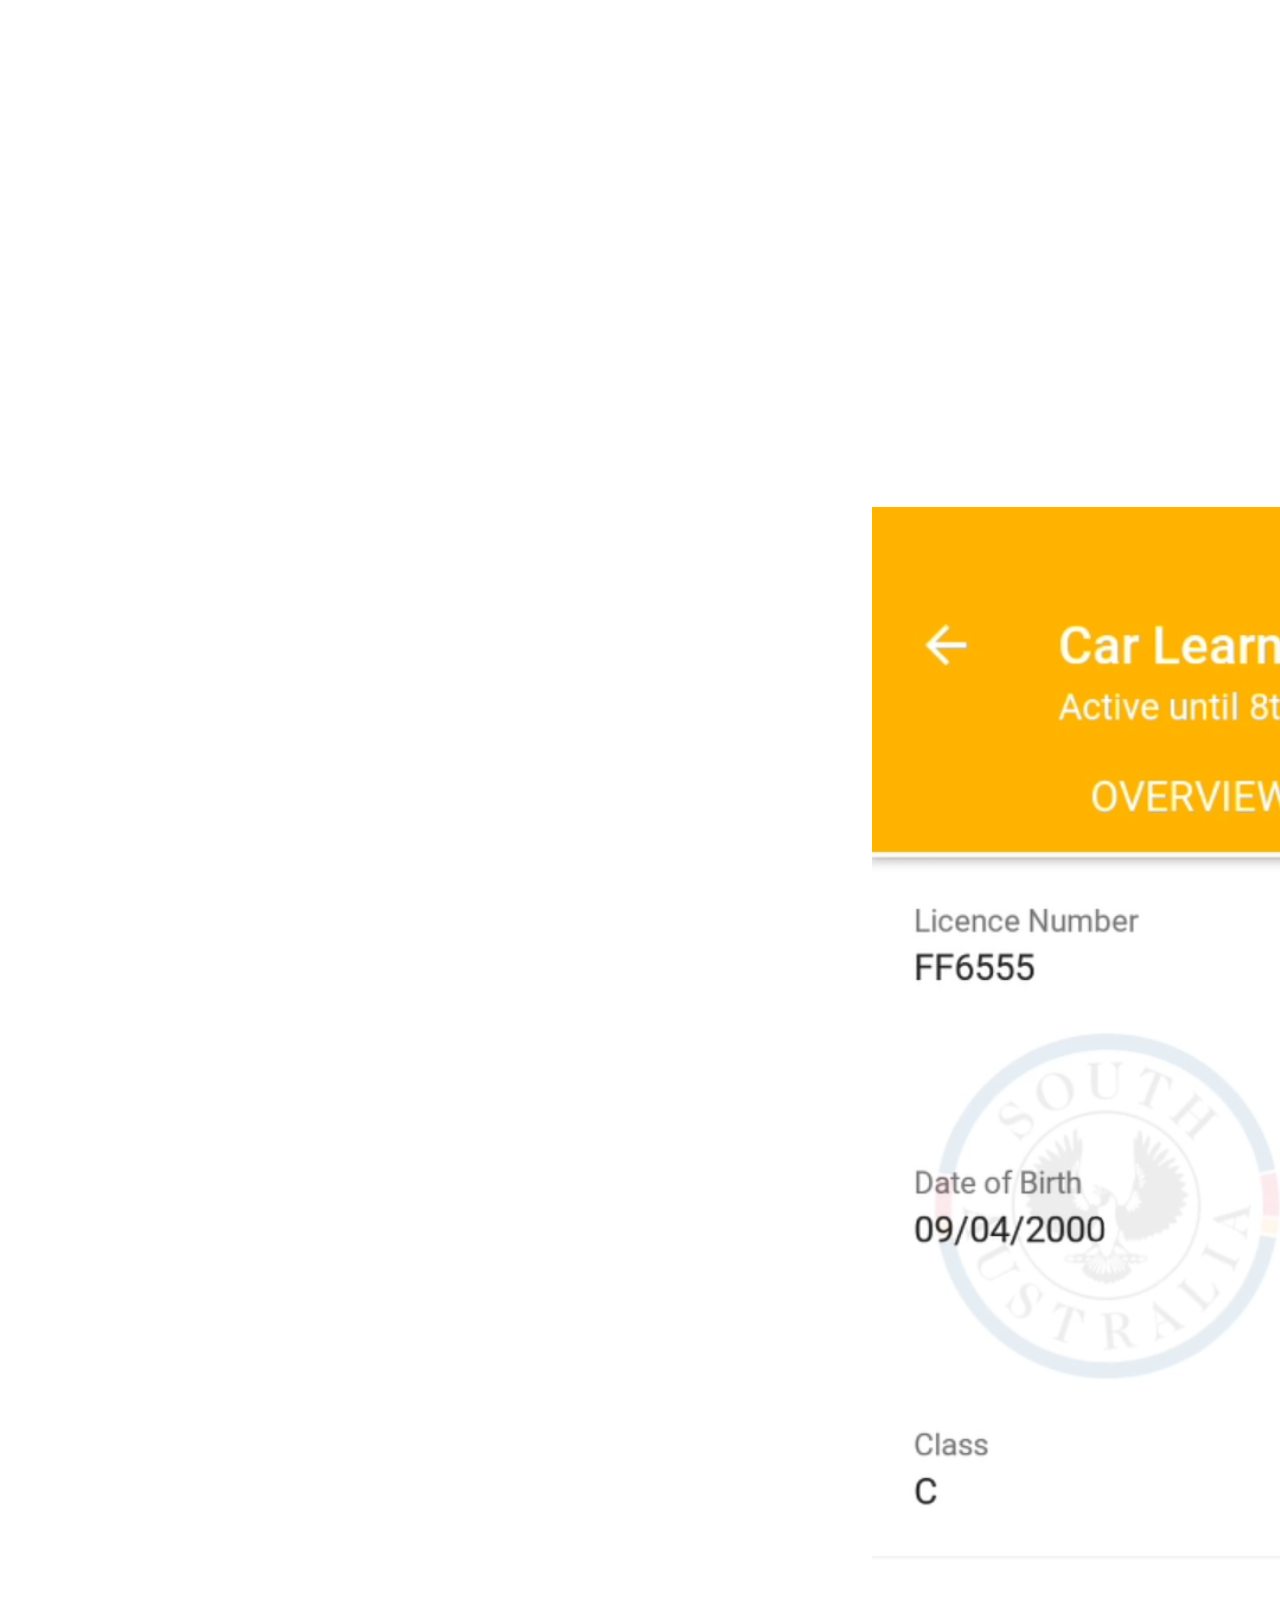
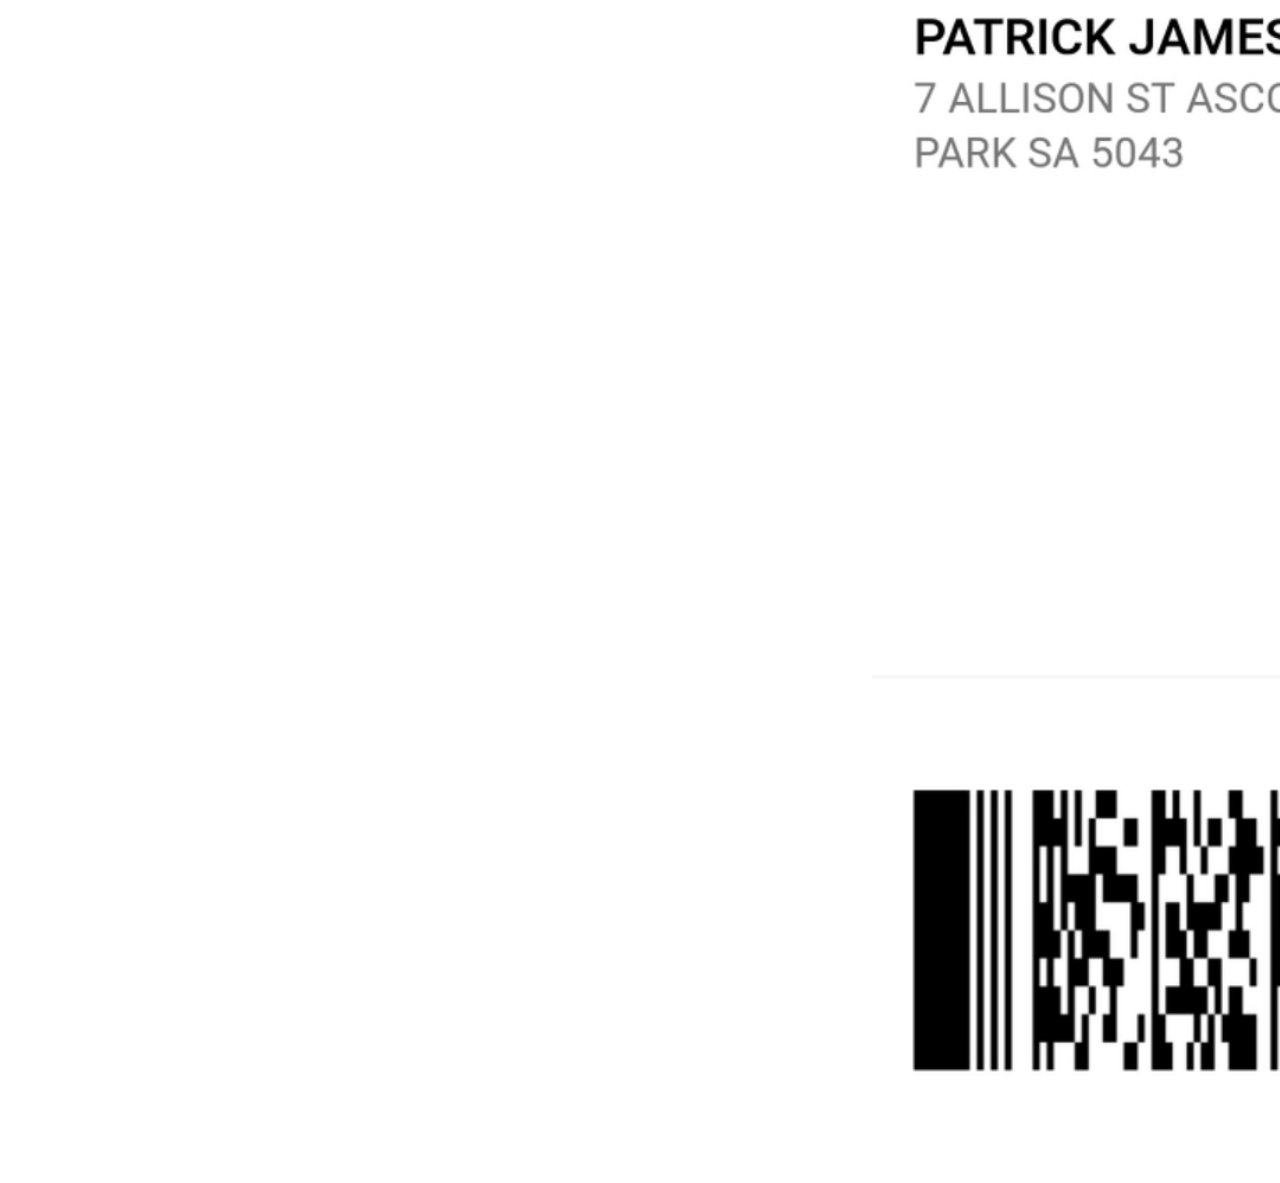
<file: index.html>
<!doctype html>
<html>
<head>
<meta charset="utf-8">
<title>Untitled Document</title>
<link href="style.css" rel="stylesheet" type="text/css">
</head>
<script>if ('LinearAccelerationSensor' in window && 'Gyroscope' in window) {
  document.getElementById('moApi').innerHTML = 'Generic Sensor API';
  
  let lastReadingTimestamp;
  let accelerometer = new LinearAccelerationSensor();
  accelerometer.addEventListener('reading', e => {
    if (lastReadingTimestamp) {
      intervalHandler(Math.round(accelerometer.timestamp - lastReadingTimestamp));
    }
    lastReadingTimestamp = accelerometer.timestamp
    accelerationHandler(accelerometer, 'moAccel');
  });
  accelerometer.start();
  
  if ('GravitySensor' in window) {
    let gravity = new GravitySensor();
    gravity.addEventListener('reading', e => accelerationHandler(gravity, 'moAccelGrav'));
    gravity.start();
  }
  
  let gyroscope = new Gyroscope();
  gyroscope.addEventListener('reading', e => rotationHandler({
    alpha: gyroscope.x,
    beta: gyroscope.y,
    gamma: gyroscope.z
  }));
  gyroscope.start();
  
} else if ('DeviceMotionEvent' in window) {
  document.getElementById('moApi').innerHTML = 'Device Motion API';
  
  var onDeviceMotion = function (eventData) {
    accelerationHandler(eventData.acceleration, 'moAccel');
    accelerationHandler(eventData.accelerationIncludingGravity, 'moAccelGrav');
    rotationHandler(eventData.rotationRate);
    intervalHandler(eventData.interval);
  }
  
  window.addEventListener('devicemotion', onDeviceMotion, false);
} else {
  document.getElementById('moApi').innerHTML = 'No Accelerometer & Gyroscope API available';
}

function accelerationHandler(acceleration, targetId) {
  var info, xyz = "[X, Y, Z]";

  info = xyz.replace("X", acceleration.x && acceleration.x.toFixed(3));
  info = info.replace("Y", acceleration.y && acceleration.y.toFixed(3));
  info = info.replace("Z", acceleration.z && acceleration.z.toFixed(3));
  document.getElementById(targetId).innerHTML = info;
}

function rotationHandler(rotation) {
  var info, xyz = "[X, Y, Z]";

  info = xyz.replace("X", rotation.alpha && rotation.alpha.toFixed(3));
  info = info.replace("Y", rotation.beta && rotation.beta.toFixed(3));
  info = info.replace("Z", rotation.gamma && rotation.gamma.toFixed(3));
  document.getElementById("moRotation").innerHTML = info;
}

function intervalHandler(interval) {
  document.getElementById("moInterval").innerHTML = interval;
}</script>
<body>
	<div class="square">
	  <div class="square"> </div>
    <img class="img" src="thisisme.png"></div>
	<!--<table class="table table-striped table-bordered">
  <tr>
    <td>API used</td>
    <td id="moApi"></td>
  </tr>
  <tr>
    <td>linear acceleration (excl. gravity)</td>
    <td id="moAccel"></td>
  </tr>
  <tr>
    <td>acceleration incl. gravity</td>
    <td id="moAccelGrav"></td>
  </tr>
  <tr>
    <td>rotation rate</td>
    <td id="moRotation"></td>
  </tr>
  <tr>
    <td>interval (ms)</td>
    <td id="moInterval"></td>
  </tr>
</table>-->
</body>
</html>
</file>
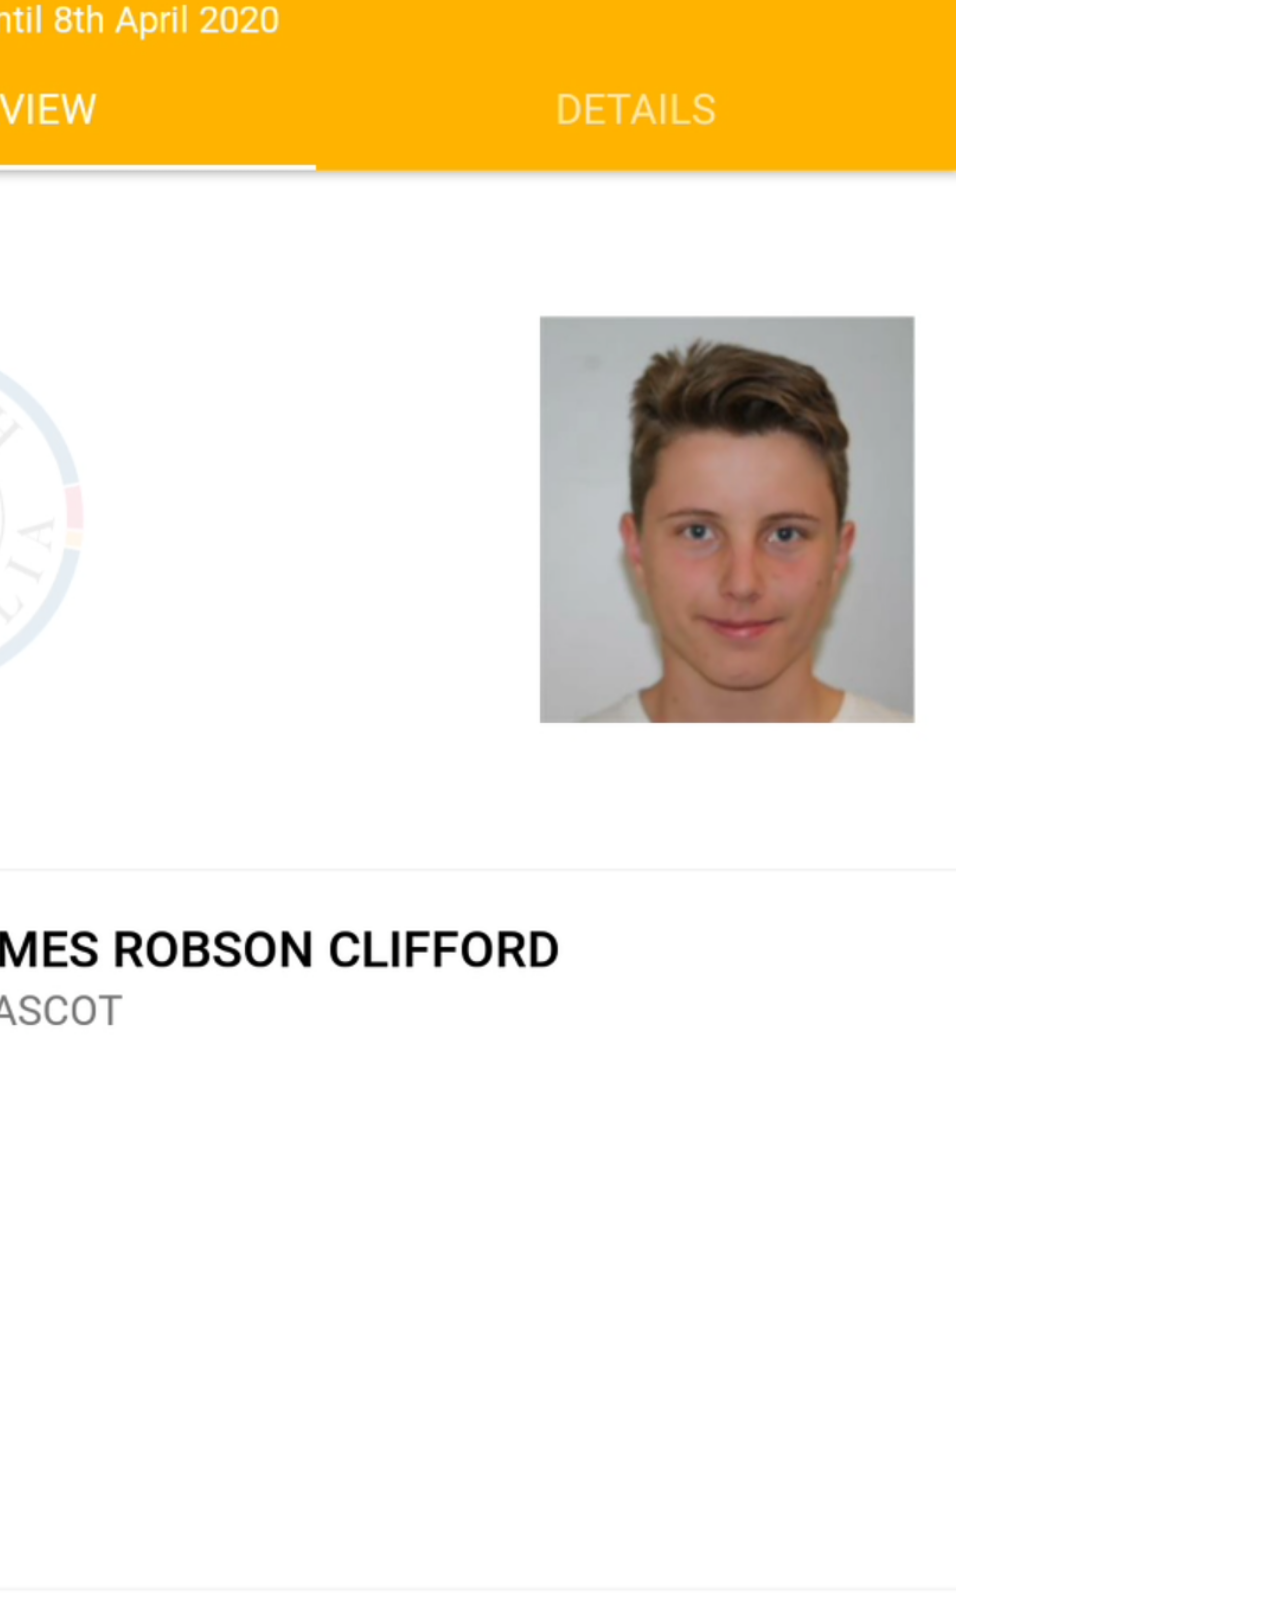
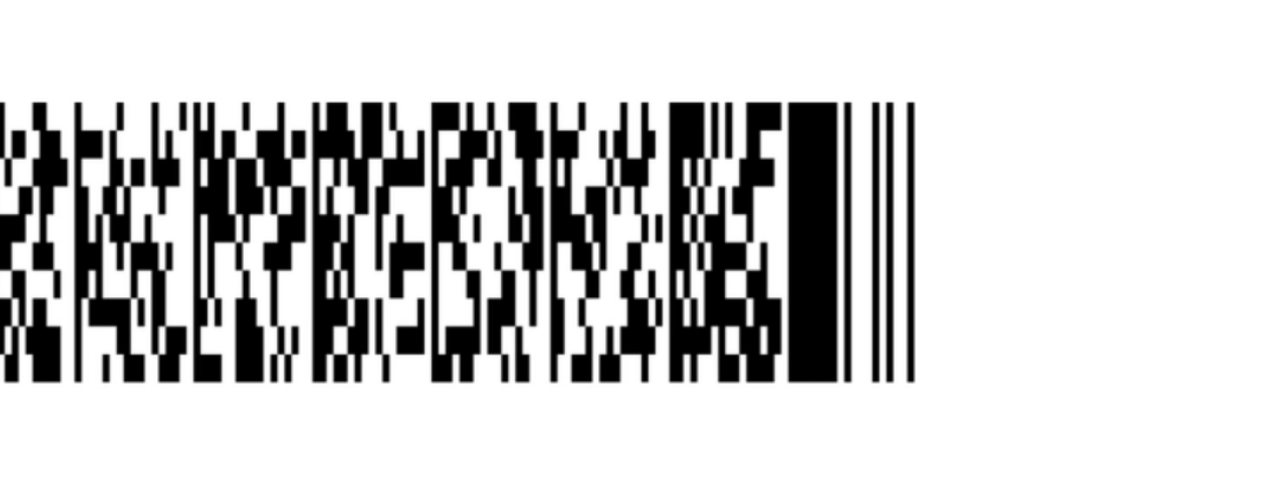
<file: shaketest/index.html>
<!DOCTYPE html>
<html>
<head>

	
<meta charset="UTF-8" />
<meta name="viewport" content="initial-scale=1.0, width=device-width, user-scalable=no" />
<meta name="apple-mobile-web-app-capable" content="yes" />
<title>Shake.js</title>
<script type="text/javascript" src="shake.js"></script>
<link href="style.css" rel="stylesheet" type="text/css">
</head>
<body>
<div class="licencey">
  <div class="square">
    <div class="square oneicansee"> </div>
    <img class="img" src="thisisme.png"></div>
</div>
<script type="text/javascript">
window.onload = function() {

    //create a new instance of shake.js.
    var myShakeEvent = new Shake({
        threshold: 15
    });

    // start listening to device motion
    myShakeEvent.start();

    // register a shake event
    window.addEventListener('shake', shakeEventDidOccur, false);

    //shake event callback
    function shakeEventDidOccur () {

        //put your own code here etc.
		alert('that ran!');
};
</script>
</body>
</html>
</file>
<file: style.css>
@charset "utf-8";
.img {
	float: left;
	width: 100vw;
	z-index: 10;
}
.square {
	float: left;
	width: 295px;
	height: 317px;
	background-color: rgba(240,216,0,0.48);
	position: absolute;
	margin-left: 67.5vw;
	margin-top: 39vw;
	

}

body {
	position: relative;
}
</file>
<file: shaketest/style.css>
@charset "utf-8";
.img {
	margin-left: -35vw;
	margin-top: -19vw;
	float: left;
	width: 100vw;
	z-index: 10;
}
.square {
	float: left;
	width: 108px;
	height: 150px;
	background-color: rgba(255,179,0,0.50);  
	position: absolute;
	margin-left: 116px;
	margin-top: 55px;
	border-radius: 10px;
}
.oneicansee{
	visibility: hidden;
}

.licencey {
	position: relative;
}
</file>
